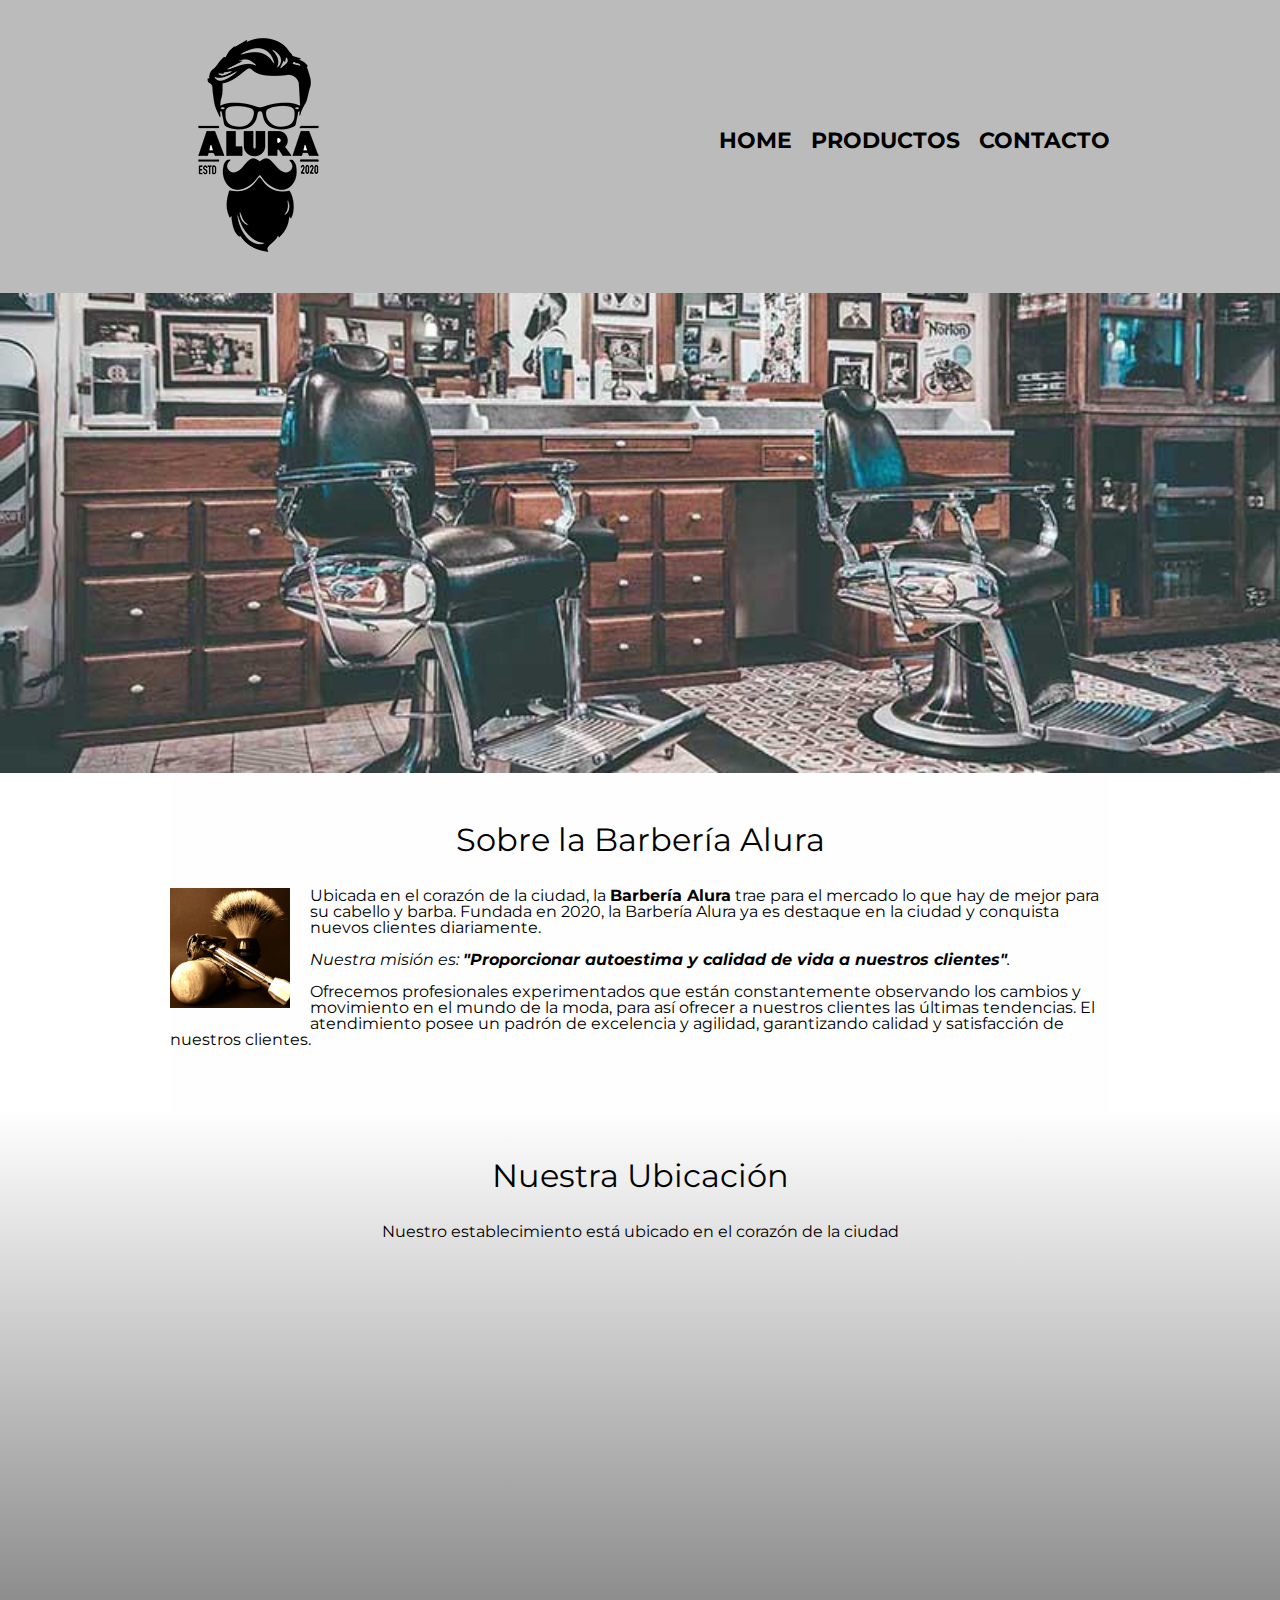
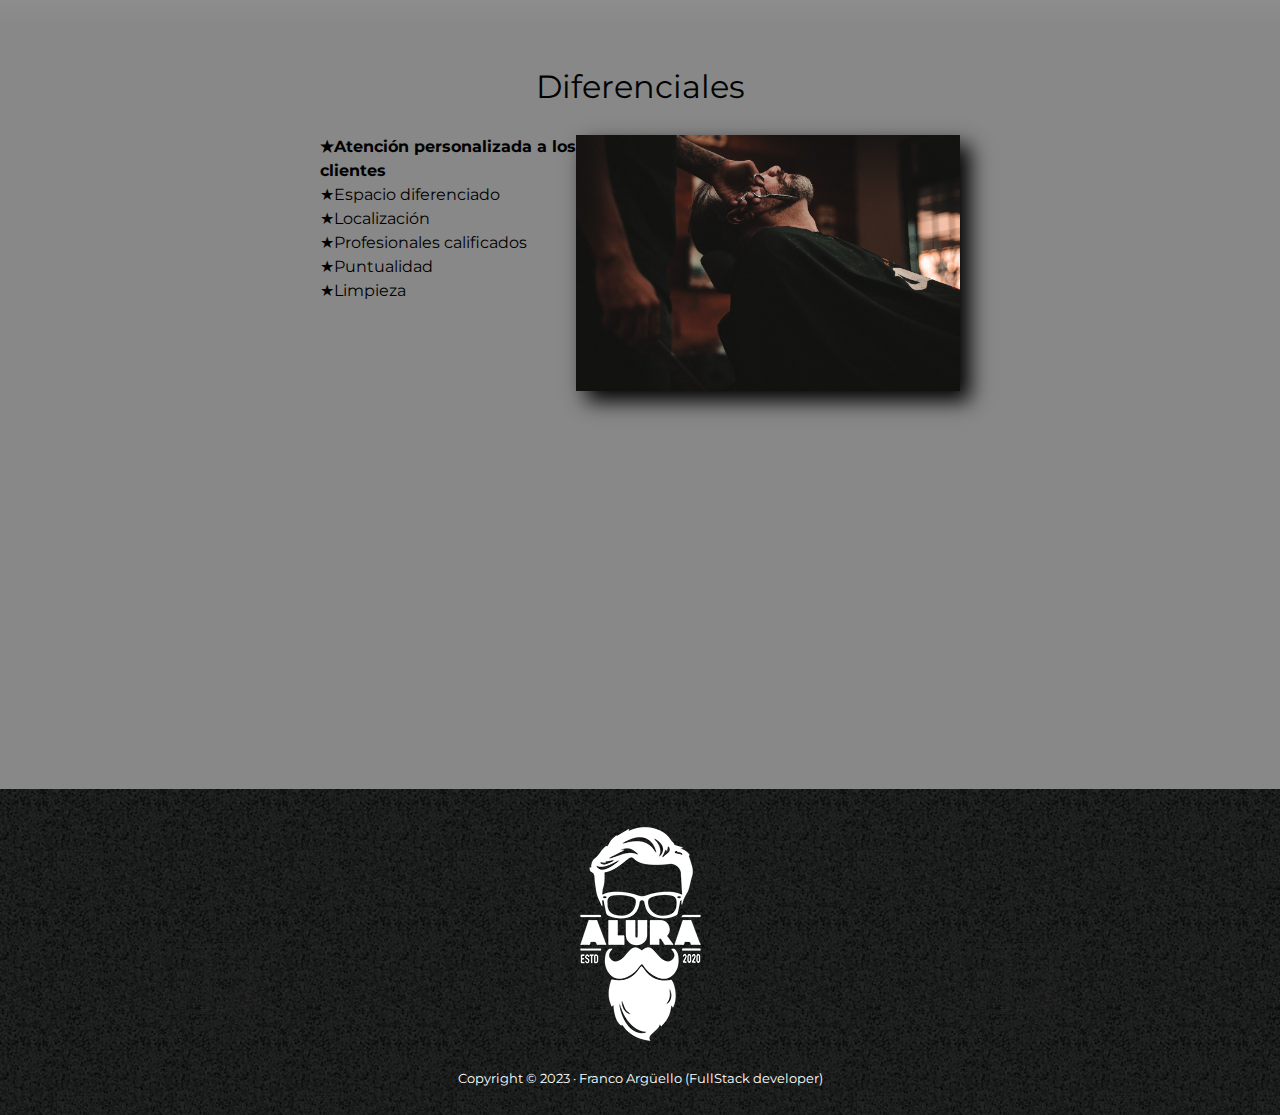
<file: templates/index.html>
<!DOCTYPE html>
<html lang="en">
  <head>
    <meta charset="UTF-8" />
    <meta http-equiv="X-UA-Compatible" content="IE=edge" />
    <meta name="viewport" content="width=device-width, initial-scale=1.0" />
    <link rel="stylesheet" href="../estilos/reset.css" />
    <link rel="stylesheet" href="../estilos/estilos.css" />
    <link rel="preconnect" href="https://fonts.googleapis.com" />
    <link rel="preconnect" href="https://fonts.gstatic.com" crossorigin />
    <link
      href="https://fonts.googleapis.com/css2?family=Montserrat:wght@300;400;500&display=swap"
      rel="stylesheet"
    />
    <title>Bienvenido | Barberia Alura</title>
  </head>
  <body>
    <header>
      <div class="caja">
        <h1>
          <a href="#"><img src="../img/logo.png" alt="Logo-Barberia" /></a>
        </h1>
        <nav>
          <ul>
            <li><a href="#">Home</a></li>
            <li><a href="productos.html">Productos</a></li>
            <li><a href="contacto.html">Contacto</a></li>
          </ul>
        </nav>
      </div>
    </header>

    <img class="banner" src="../img/banner.jpg" />

    <main>
      <section class="principal">
        <h2 class="titulo-principal">Sobre la Barbería Alura</h2>

        <img
          class="utensilios"
          src="../img/utensilios[1].jpg"
          alt="Utensilios de un barbero."
        />

        <p>
          Ubicada en el corazón de la ciudad, la
          <strong>Barbería Alura</strong> trae para el mercado lo que hay de
          mejor para su cabello y barba. Fundada en 2020, la Barbería Alura ya
          es destaque en la ciudad y conquista nuevos clientes diariamente.
        </p>

        <p id="mision">
          <em
            >Nuestra misión es:
            <strong
              >"Proporcionar autoestima y calidad de vida a nuestros
              clientes"</strong
            >.</em
          >
        </p>

        <p>
          Ofrecemos profesionales experimentados que están constantemente
          observando los cambios y movimiento en el mundo de la moda, para así
          ofrecer a nuestros clientes las últimas tendencias. El atendimiento
          posee un padrón de excelencia y agilidad, garantizando calidad y
          satisfacción de nuestros clientes.
        </p>
      </section>

      <section class="mapa">
        <h3 class="titulo-principal">Nuestra Ubicación</h3>
        <p>Nuestro establecimiento está ubicado en el corazón de la ciudad</p>
        <div class="mapa-contenido">
          <iframe
            src="https://www.google.com/maps/embed?pb=!1m18!1m12!1m3!1d52523.52549665773!2d-58.828940016466!3d-34.63650677491567!2m3!1f0!2f0!3f0!3m2!1i1024!2i768!4f13.1!3m3!1m2!1s0x95bc945bc2149eff%3A0x72f476f24b92b3fa!2sMoreno%2C%20Provincia%20de%20Buenos%20Aires!5e0!3m2!1ses-419!2sar!4v1653090927475!5m2!1ses-419!2sar"
            width="100%"
            height="300"
            style="border: 0"
            allowfullscreen=""
            loading="lazy"
            referrerpolicy="no-referrer-when-downgrade"
          >
          </iframe>
        </div>
      </section>

      <section class="diferenciales">
        <h3 class="titulo-principal">Diferenciales</h3>

        <div class="contenido-diferenciales">
          <ul class="lista-diferenciales">
            <li class="items">Atención personalizada a los clientes</li>
            <li class="items">Espacio diferenciado</li>
            <li class="items">Localización</li>
            <li class="items">Profesionales calificados</li>
            <li class="items">Puntualidad</li>
            <li class="items">Limpieza</li>
          </ul>
          <img src="../img/diferenciales.jpg" class="imagen-diferenciales" />
        </div>
        <div class="video">
          <iframe
            width="560"
            height="315"
            src="https://www.youtube.com/embed/wcVVXUV0YUY"
            frameborder="0"
            allow="accelerometer; autoplay; clipboard-write; encrypted-media; gyroscope; picture-in-picture"
            allowfullscreen
          ></iframe>
        </div>
      </section>
    </main>

    <footer>
      <img src="../img/logo-blanco.png" alt="Logo-Barberia" />
      <p class="copyright">
        Copyright &copy; 2023 · Franco Argüello (FullStack developer)
      </p>
    </footer>
  </body>
</html>
</file>
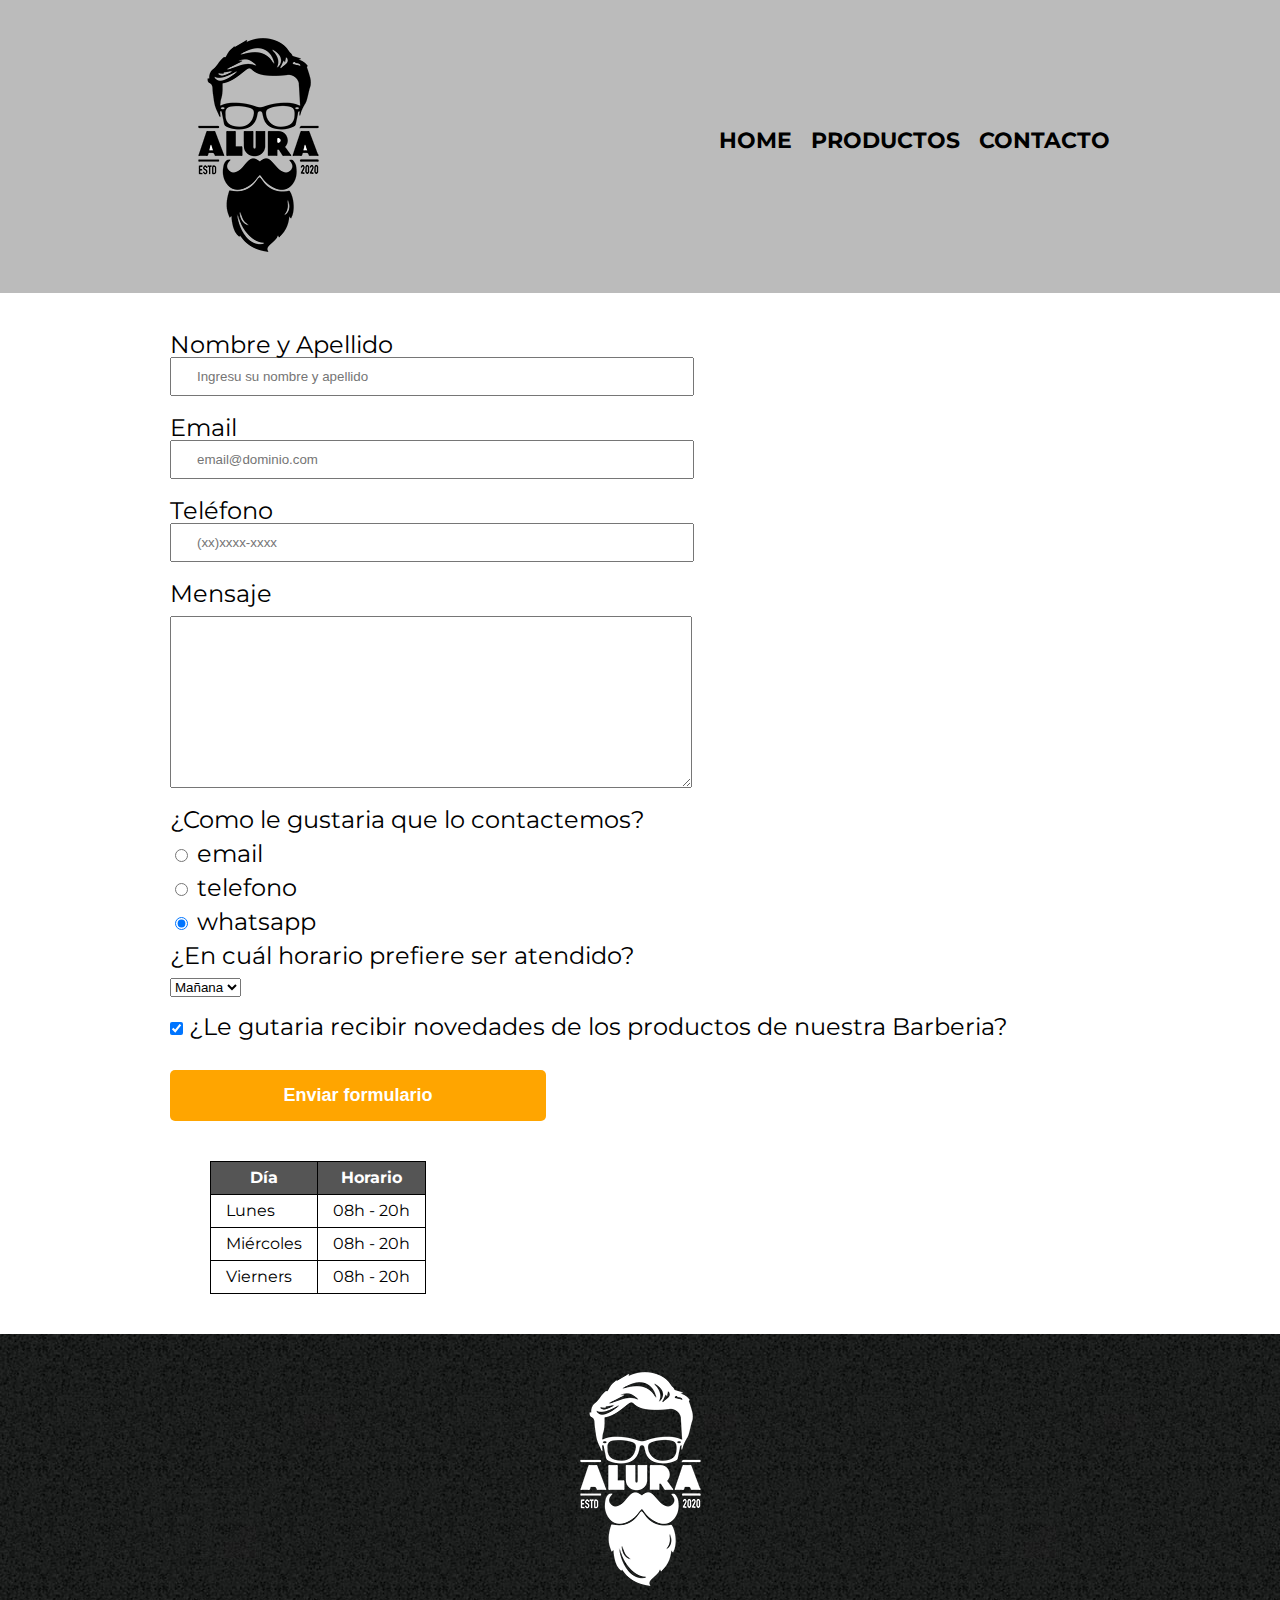
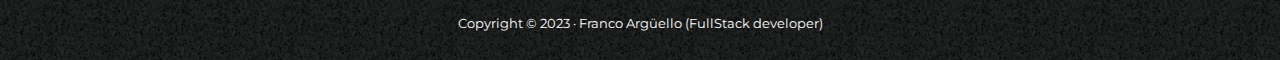
<file: templates/contacto.html>
<!DOCTYPE html>
<html lang="en">
  <head>
    <meta charset="UTF-8" />
    <meta http-equiv="X-UA-Compatible" content="IE=edge" />
    <meta name="viewport" content="width=device-width, initial-scale=1.0" />
    <link rel="stylesheet" href="../estilos/reset.css" />
    <link rel="stylesheet" href="../estilos/estilos.css" />
    <link rel="preconnect" href="https://fonts.googleapis.com" />
    <link rel="preconnect" href="https://fonts.gstatic.com" crossorigin />
    <link
      href="https://fonts.googleapis.com/css2?family=Montserrat:wght@300;400;500&display=swap"
      rel="stylesheet"
    />
    <title>Contacto | Barberia Alura</title>
  </head>
  <body>
    <header>
      <div class="caja">
        <h1>
          <a href="index.html"
            ><img src="../img/logo.png" alt="Logo-Barberia"
          /></a>
        </h1>
        <nav>
          <ul>
            <li><a href="index.html">Home</a></li>
            <li><a href="productos.html">Productos</a></li>
            <li><a href="contacto.html">Contacto</a></li>
          </ul>
        </nav>
      </div>
    </header>

    <main class="mainContacto">
      <form>
        <fieldset>
          <label for="nombreApellido">
            Nombre y Apellido
            <input
              class="input-padron"
              type="text"
              id="nombreApellido"
              placeholder="Ingresu su nombre y apellido"
              required
            />
          </label>

          <label for="email">
            Email
            <input
              class="input-padron"
              type="email"
              id="email"
              placeholder="email@dominio.com"
              requiered
            />
          </label>

          <label for="telefono">
            Teléfono
            <input
              class="input-padron"
              type="tel"
              id="telefono"
              placeholder="(xx)xxxx-xxxx"
              requiered
            />
          </label>

          <label for="mensaje"> Mensaje </label>
          <textarea
            class="input-padron"
            name=""
            id="mensaje"
            cols="70"
            rows="10"
          ></textarea>
        </fieldset>

        <fieldset>
          <legend>¿Como le gustaria que lo contactemos?</legend>
          <label for="radio-email">
            <input
              type="radio"
              id="radio-email"
              value="email"
              name="contacto"
            />
            email
          </label>

          <label for="radio-telefono">
            <input
              type="radio"
              id="radio-telefono"
              value="telefono"
              name="contacto"
            />
            telefono
          </label>

          <label for="radio-whatsapp">
            <input
              type="radio"
              id="radio-whatsapp"
              value="whatsapp"
              name="contacto"
              checked
            />
            whatsapp
          </label>
        </fieldset>

        <fieldset>
          <legend>¿En cuál horario prefiere ser atendido?</legend>
          <select name="" id="">
            <option value="">Mañana</option>
            <option value="">Tarde</option>
            <option value="">Noche</option>
          </select>
        </fieldset>

        <label for="">
          <input class="checkbox" type="checkbox" checked />
          ¿Le gutaria recibir novedades de los productos de nuestra Barberia?
        </label>

        <input class="enviar" type="submit" value="Enviar formulario" />
      </form>

      <table>
        <thead>
          <tr>
            <th>Día</th>
            <th>Horario</th>
          </tr>
        </thead>
        <tbody>
          <tr>
            <td>Lunes</td>
            <td>08h - 20h</td>
          </tr>
          <tr>
            <td>Miércoles</td>
            <td>08h - 20h</td>
          </tr>
          <tr>
            <td>Vierners</td>
            <td>08h - 20h</td>
          </tr>
        </tbody>
      </table>
    </main>

    <footer>
      <img src="../img/logo-blanco.png" alt="Logo-Barberia" />
      <p class="copyright">
        Copyright &copy; 2023 · Franco Argüello (FullStack developer)
      </p>
    </footer>
  </body>
</html>
</file>
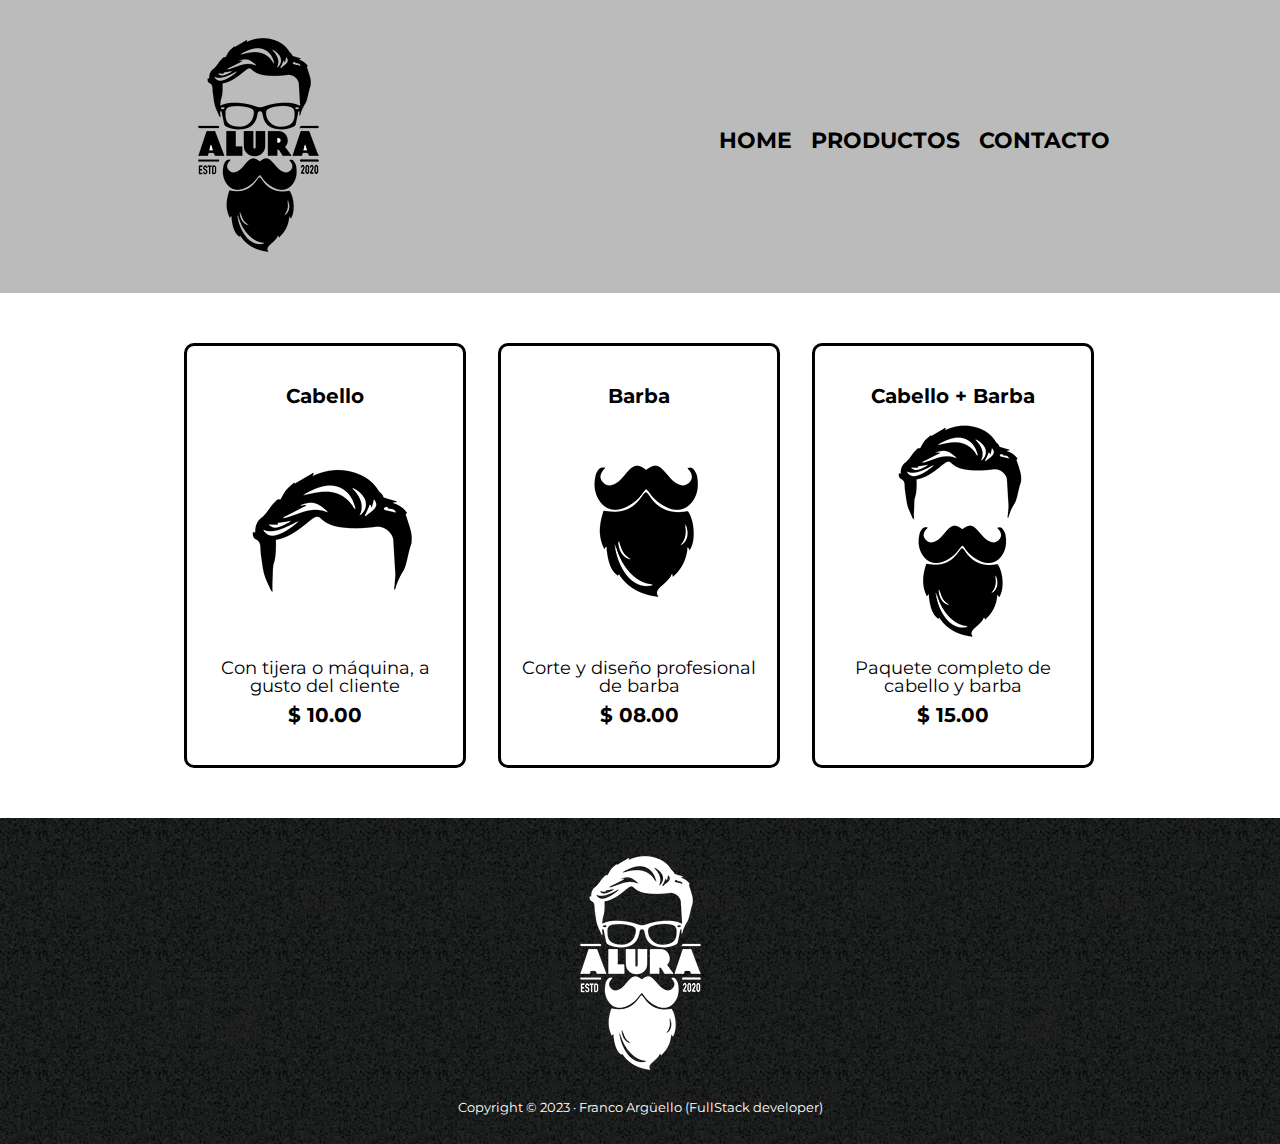
<file: templates/productos.html>
<!DOCTYPE html>

<html>
  <head>
    <meta charset="UTF-8" />
    <meta http-equiv="X-UA-Compatible" content="IE=edge" />
    <meta name="viewport" content="width=device-width, initial-scale=1.0" />
    <link rel="stylesheet" href="../estilos/reset.css" />
    <link rel="stylesheet" href="../estilos/estilos.css" />
    <link rel="preconnect" href="https://fonts.googleapis.com" />
    <link rel="preconnect" href="https://fonts.gstatic.com" crossorigin />
    <link
      href="https://fonts.googleapis.com/css2?family=Montserrat:wght@300;400;500&display=swap"
      rel="stylesheet"
    />
    <title>Productos | Barbería Alura</title>
  </head>
  <body>
    <header>
      <div class="caja">
        <h1>
          <a href="index.html"
            ><img src="../img/logo.png" alt="Logo-Barberia"
          /></a>
        </h1>
        <nav>
          <ul>
            <li><a href="index.html">Home</a></li>
            <li><a href="productos.html">Productos</a></li>
            <li><a href="contacto.html">Contacto</a></li>
          </ul>
        </nav>
      </div>
    </header>

    <main>
      <ul class="productos">
        <li>
          <h2>Cabello</h2>
          <img src="../img/cabello.jpg" />
          <p class="producto-descripcion">
            Con tijera o máquina, a gusto del cliente
          </p>
          <p class="producto-precio">$ 10.00</p>
        </li>
        <li>
          <h2>Barba</h2>
          <img src="../img/barba.jpg" />
          <p class="producto-descripcion">
            Corte y diseño profesional de barba
          </p>
          <p class="producto-precio">$ 08.00</p>
        </li>
        <li>
          <h2>Cabello + Barba</h2>
          <img src="../img/cabello+barba.jpg" />
          <p class="producto-descripcion">
            Paquete completo de cabello y barba
          </p>
          <p class="producto-precio">$ 15.00</p>
        </li>
      </ul>
    </main>

    <footer>
      <img src="../img/logo-blanco.png" alt="Logo-Barberia" />
      <p class="copyright">Copyright &copy; 2023 · Franco Argüello (FullStack developer)</p>
    </footer>
  </body>
</html>
</file>
<file: estilos/estilos.css>
body{
    font-family: 'Montserrat', sans-serif;
}

/***** HEADER *****/

header {
    background-color: #BBBBBB;
    padding: 20px 0;
}

.caja{
    width: 940px;
    position: relative;
    margin: 0 auto;
}

nav{
    position: absolute;
    top:110px;
    right: 0;
}

nav li{
    display: inline;
    margin: 0 0 0 15px;
}


nav a{
    text-transform: uppercase;
    color: #000000;
    font-weight: bold;
    font-size: 22px;
    text-decoration: none;
}

nav a:hover{
    color: #c78c19;
    text-decoration: underline;
}

/***** MAIN HOME *****/

.banner{
    width: 100%;
}

.principal{
    padding:3em 0 ;
    background:#FEFEFE;
    width: 940px;
    margin: 0 auto;
}

.titulo-principal{
    text-align: center;
    font-size: 2em;
    margin: 0 0 1em;
    clear:left;
}

.principal p{
    margin: 0 0 1em;
}

.principal strong{
    font-weight: bold;
}

.principal em{
    font-style: italic;
}

.utensilios{
    width: 120px;
    float:left;
    margin: 0 20px 20px 0;
}

.mapa{
    padding: 3em 0;
    background: linear-gradient(#FEFEFE, #888888) ;
    
}

.mapa p{
    margin: 0 0 2em;
    text-align: center;
}
.mapa-contenido{
    width: 940px;
    margin: 0 auto;
}

.diferenciales{
    padding: 3em 0;
    background: #888888;
}

.contenido-diferenciales{
    width:640px;
    margin: 0 auto;
    display: flex;
    justify-content: center;
}

.lista-diferenciales{
    width:40%;
    display: inline-block;
    vertical-align: top;
}

.items{
    line-height: 1.5;
}

.items:first-child{
    font-weight: bold;
}

.items:before{
    content:"★"
}

.imagen-diferenciales{
    width: 60%;
    transition:500ms;
    box-shadow:10px 10px 20px #000000 ;
}

.imagen-diferenciales:hover{
    opacity: 0.3 ;
    
}
.video{
    width: 560px;
    margin: 1em auto;
}



/***** MAIN PRODUCTOS *****/

.productos{
    width: 940px;
    margin: 0 auto;
    padding: 50px;
}

.productos li{
    display: inline-block;
    text-align: center;
    width: 30%;
    vertical-align: top;
    margin: 0 1.5%;
    padding: 40px 20px;
    box-sizing: border-box;
    border: 3px solid #000000;
    border-radius: 10px;
}

.productos li:hover{
    border-color:#c78c19;
}

.productos li:active{
    border-color:#088c19;
}

.productos h2{
    font-size: 20px;
    font-weight: bold;
    
}

.productos li:hover h2{
    font-size: 33px;
}

.producto-descripcion{
    font-size: 18px;
}

.producto-precio{
    font-size: 20px;
    font-weight: bold;
    margin-top:10px;
}

/***** MAIN CONTACTO *****/
 .mainContacto {
     width: 940px;
     margin: 0 auto;

}

form{
    margin: 40px 0;
}

form label, form legend{
    display:block;
    font-size: 1.5em;
    margin: 0 0 10px;
}

.input-padron{
    display:block;
    margin: 0 0 20px;
    padding: 10px 25px;
    width: 50%;
}

.checkbox{
    margin:25px 0;
}

.enviar{
    width: 40%;
    padding: 15px 0;
    font-size: 18px;
    font-weight:bold;
    color: white;
    background: orange;
    border: none;
    border-radius: 5px;
    transition: 1s all;
    cursor: pointer;   
}

.enviar:hover{
    background: rgb(255, 90, 1);
    transform: scale(1.05);
    
}

table{
    margin: 40px 40px;

}
thead{
    background: #555555;
    color: white;
    font-weight: bold;
}

td, th{
    border: 1px solid black;
    padding: 8px 15px;
}


/***** FOOTER *****/
footer{
    text-align: center;
    background: url(../img/bg.jpg);
    padding:20px;
}

.copyright{
    color:#FFFFFF;
    font-size: 13px;
    margin:10px;
}

@media screen and (max-width:480px){
    h1{
        text-align: center;
    }
    nav{
        position: static;
    }
    .caja, .principal, .mapa-contenido, .contenido-diferenciales, .video{
        width:auto;
    }
    .lista-diferenciales, .imagen-diferenciales{
        width: 100%;
    }
}
</file>
